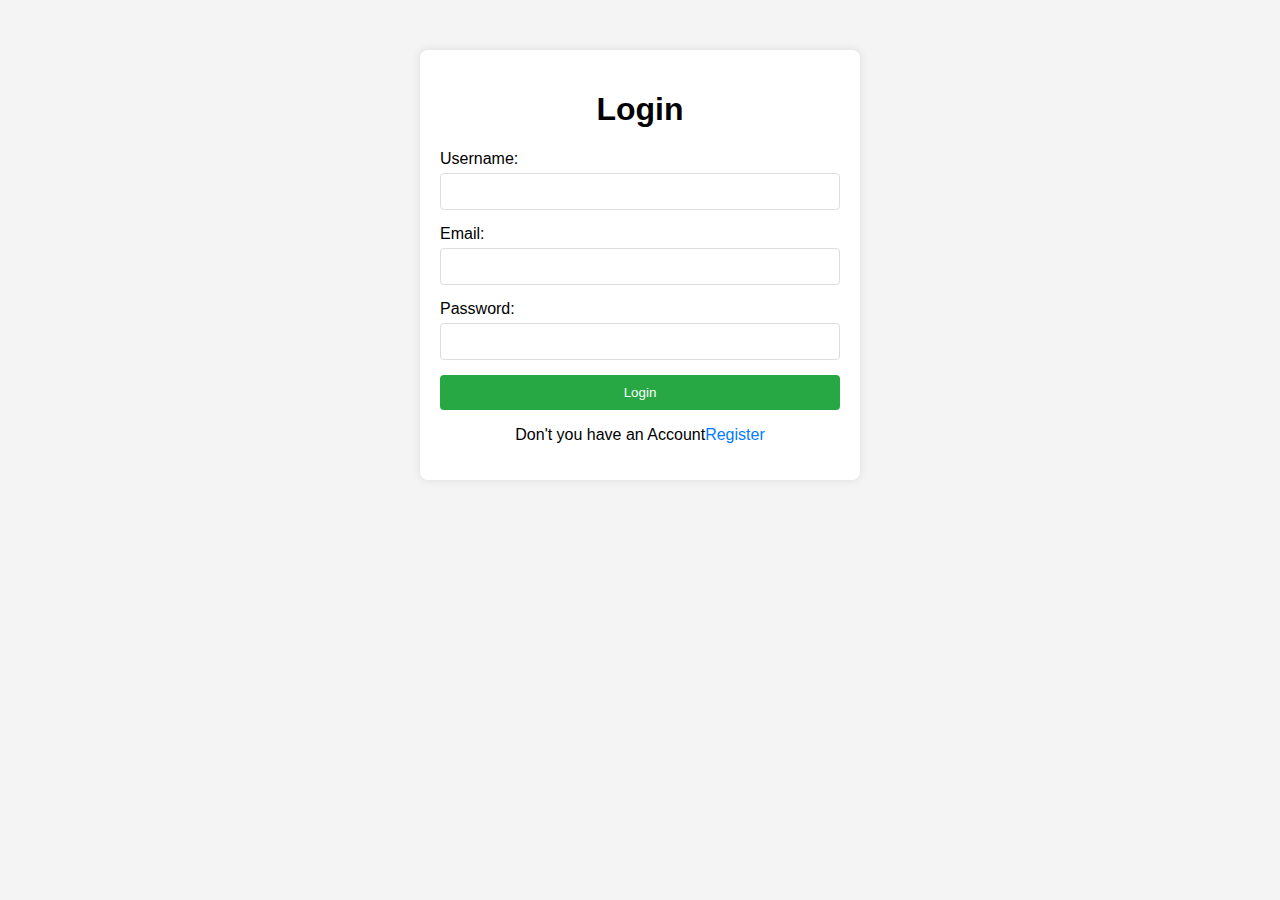
<file: index.html>
<!DOCTYPE html>
<html lang="en">
<head>
    <meta charset="UTF-8">
    <meta name="viewport" content="width=device-width, initial-scale=1.0">
    <title>Login</title>
    <link rel="stylesheet" href="index.css">
</head>
<body>
    <div class="container">
        <h1>Login</h1>
        <form id="loginForm">
            <label for="username">Username:</label>
            <input type="text" id="username" name="username" required>
            <label for="email">Email:</label>
            <input type="text" id="email" name="email" required>
            <label for="password">Password:</label>
            <input type="password" id="password" name="password" required>
            <button type="submit">Login</button>
        </form>
        <p>Don't you have an Account<a href="reg.html">Register</a></p>
        
    </div>
    <script src="index.js"></script>
</body>
</html>
</file>
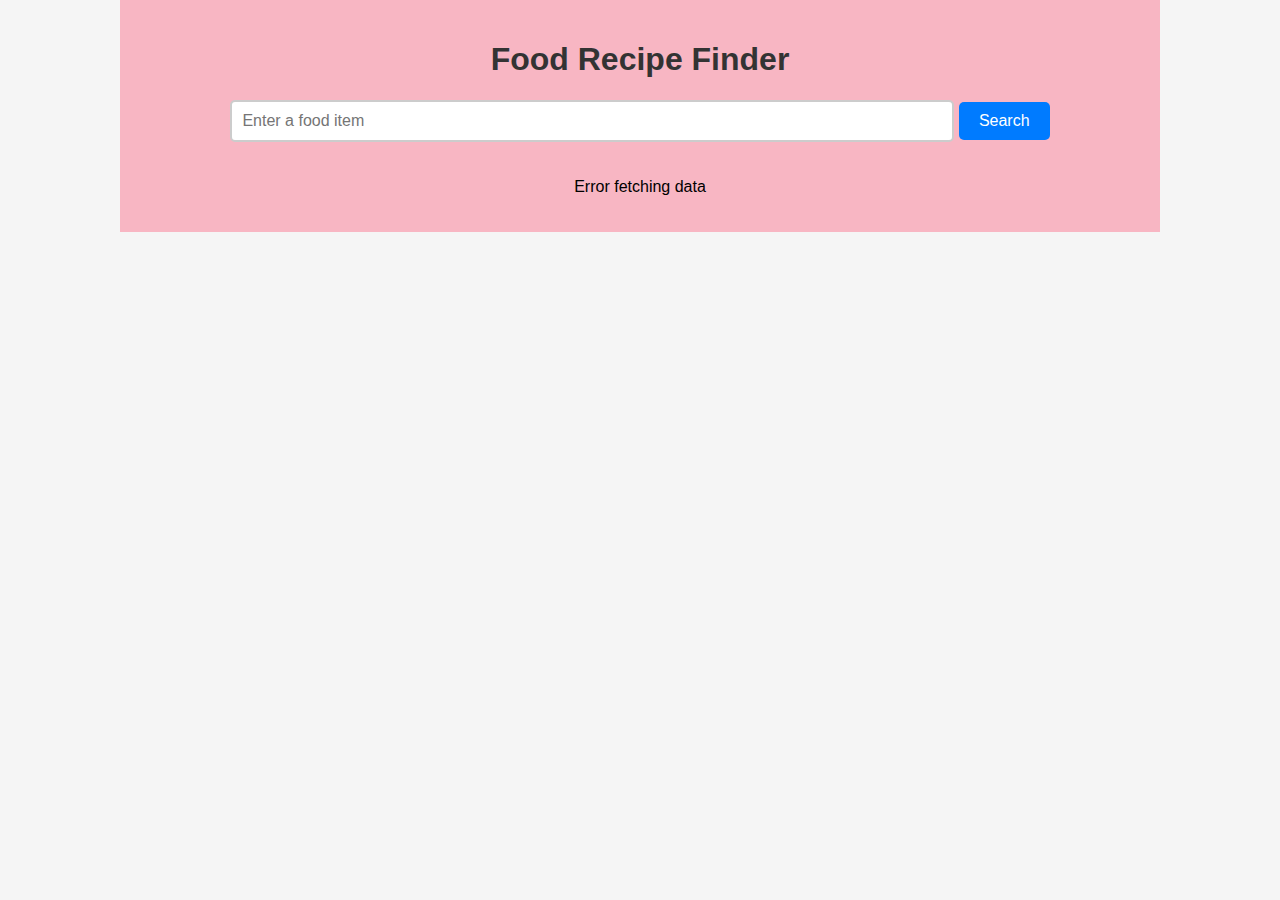
<file: mainpage.html>
<!DOCTYPE html>
<html lang="en">
<head>
    <meta charset="UTF-8">
    <meta name="viewport" content="width=device-width, initial-scale=1.0">
    <title>Recipe Finder</title>
    <link rel="stylesheet" href="mainpage.css">
</head>
<body>
    <div class="container">
        <h1>Food Recipe Finder</h1>
        <div class="search-bar">
            <input type="text" id="query" placeholder="Enter a food item">
            <button id="search-button">Search</button>
        </div>
        <div id="recipe-results" class="recipe-results"></div>
    </div>
    <script src="mainpage.js"></script>
</body>
</html>
</file>
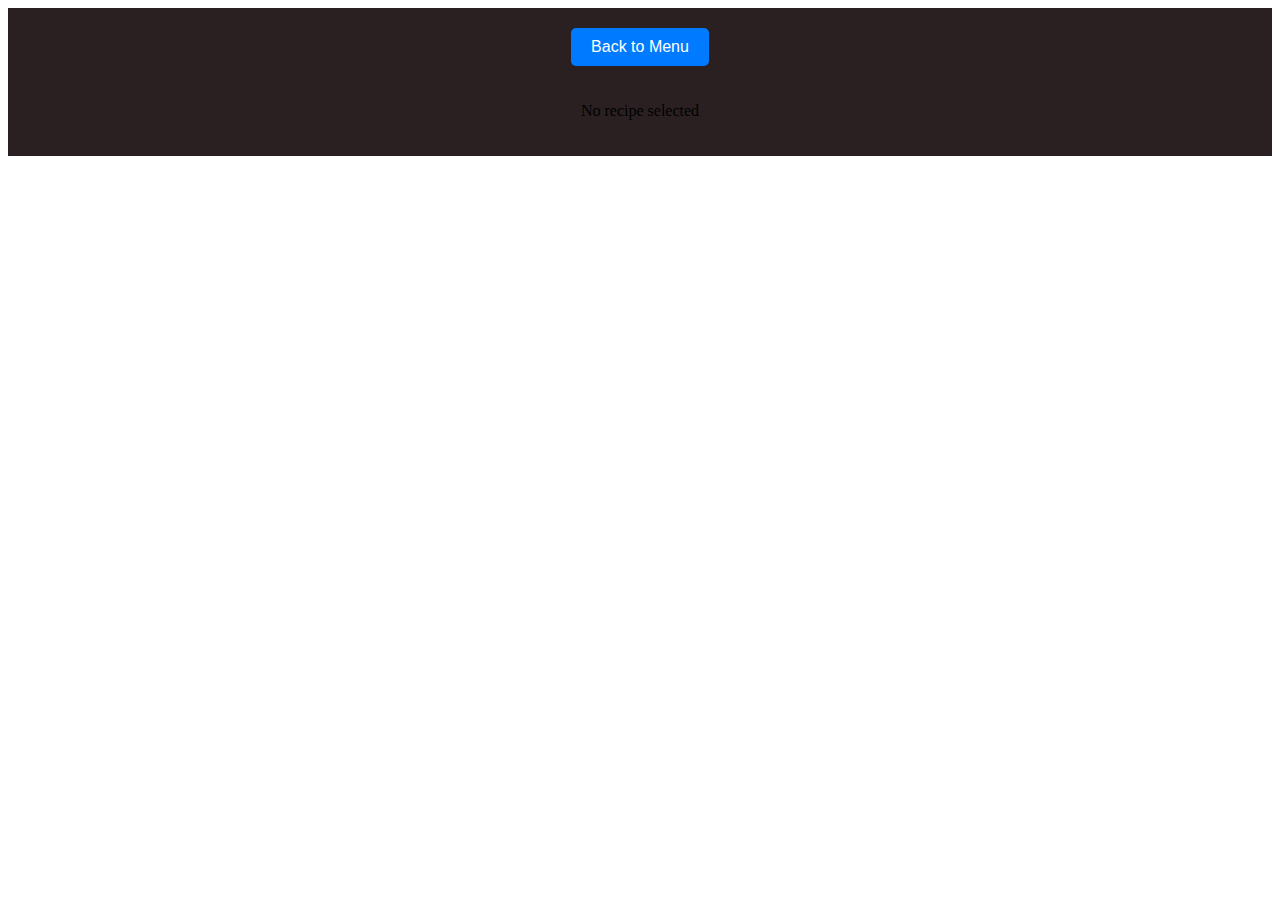
<file: recipe.html>
<!DOCTYPE html>
<html lang="en">
<head>
    <meta charset="UTF-8">
    <meta name="viewport" content="width=device-width, initial-scale=1.0">
    <title>Recipe Detail</title>
    <link rel="stylesheet" href="recipe.css">
</head>
<body>
    <div class="container">
        <button onclick="window.location.href='mainpage.html';" class="back-button">Back to Menu</button>
        <div id="recipe-detail" class="recipe-detail"></div>
    </div>
    <script>
        document.addEventListener('DOMContentLoaded', function() {
            const recipeDetail = document.getElementById('recipe-detail');
            const recipeId = localStorage.getItem('selectedRecipeId');
            
            if (recipeId) {
                fetch(`https://dummyjson.com/recipes`)
                    .then(response => response.json())
                    .then(data => {
                        const recipe = data.recipes.find(r => r.id == recipeId);
                        
                        if (recipe) {
                            recipeDetail.innerHTML = `
                                <div class="recipe-card">
                                    <img src="${recipe.image}" alt="${recipe.name}">
                                    <div class="recipe-card-content">
                                        <h2>${recipe.name}</h2>
                                        <p><strong>Ingredients:</strong></p>
                                        <ul>
                                            ${recipe.ingredients.map(ingredient => `<li>${ingredient}</li>`).join('')}
                                        </ul>
                                        <p><strong>Instructions:</strong> ${recipe.instructions}</p>
                                    </div>
                                </div>
                            `;
                        } else {
                            recipeDetail.innerHTML = '<p>Recipe not found</p>';
                        }
                    })
                    .catch(error => {
                        console.error('Error fetching data:', error);
                        recipeDetail.innerHTML = '<p>Error fetching data</p>';
                    });
            } else {
                recipeDetail.innerHTML = '<p>No recipe selected</p>';
            }
        });
    </script>
</body>
</html>
</file>
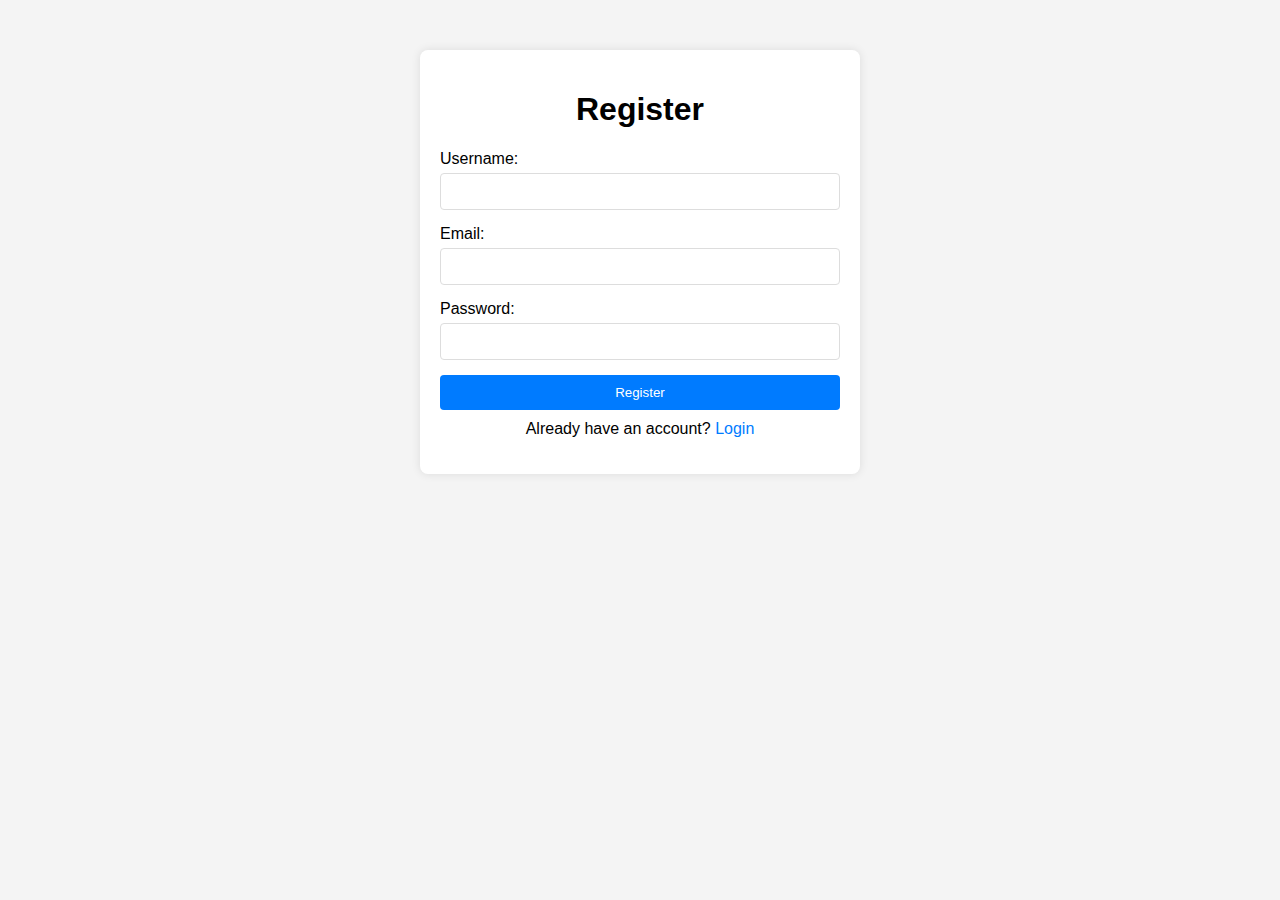
<file: reg.html>
<!DOCTYPE html>
<html lang="en">
<head>
    <meta charset="UTF-8">
    <meta name="viewport" content="width=device-width, initial-scale=1.0">
    <title>Register</title>
    <link rel="stylesheet" href="reg.css">
</head>
<body>
    <div class="container">
        <h1>Register</h1>
        <form id="registerForm">
            <label for="username">Username:</label>
            <input type="username" id="username" name="username" required>
            <label for="email">Email:</label>
            <input type="email" id="email" name="email" required>
            <label for="password">Password:</label>
            <input type="password" id="password" name="password" required>
           
            <button type="submit">Register</button>

        </form>
        <p>Already have an account? <a href="index.html">Login</a></p>
    </div>
    <script src="reg.js"></script>

</body>
</html>
</file>
<file: index.css>
body {
    font-family: Arial, sans-serif;
    background-color: #f4f4f4;
    margin: 0;
    padding: 0;
}

.container {
    max-width: 400px;
    margin: 50px auto;
    padding: 20px;
    background-color: #fff;
    border-radius: 8px;
    box-shadow: 0 0 10px rgba(0, 0, 0, 0.1);
}

h1 {
    text-align: center;
}

form {
    display: flex;
    flex-direction: column;
}

label {
    margin-bottom: 5px;
}

input {
    margin-bottom: 15px;
    padding: 10px;
    border: 1px solid #ddd;
    border-radius: 4px;
}

button {
    padding: 10px;
    background-color: #28a745;
    color: #fff;
    border: none;
    border-radius: 4px;
    cursor: pointer;
}

button:hover {
    background-color: #218838;
}

p {
    text-align: center;
}

a {
    color: #007bff;
    text-decoration: none;
}

a:hover {
    text-decoration: underline;
}
</file>
<file: mainpage.css>
body {
  font-family: Arial, sans-serif;
  margin: 0;
  padding: 0;
  background: #f5f5f5;
}

.container {
  max-width: 1000px;
  margin: 0 auto;
  padding: 20px;
  text-align: center;
  background-color: rgb(248, 182, 195)
}

h1 {
  color: #333;
}

.search-bar {
  margin: 20px 0;
}

input[type="text"] {
  padding: 10px;
  width: 70%;
  border: 2px solid #ccc;
  border-radius: 5px;
  font-size: 16px;
  transition: border-color 0.3s;
}

input[type="text"]:focus {
  border-color: #007bff;
  outline: none;
}

button {
  padding: 10px 20px;
  border: none;
  background: #007bff;
  color: #fff;
  font-size: 16px;
  border-radius: 5px;
  cursor: pointer;
  transition: background-color 0.3s;
}

button:hover {
  background: #0056b3;
}

.recipe-results {
  margin-top: 20px;
  display: flex;
  flex-wrap: wrap;
  justify-content: center;
  gap: 20px; /* Space between cards */
}

.recipe-card {
  background: #fff;
  border-radius: 10px;
  box-shadow: 0 4px 8px rgba(0, 0, 0, 0.1);
  overflow: hidden;
  width: 250px;
  height: auto;
  display: flex;
  flex-direction: column;
  transition: transform 0.3s, box-shadow 0.3s; /* Smooth transition effects */
}

.recipe-card:hover {
  transform: scale(1.05); /* Slightly enlarge the card */
  box-shadow: 0 8px 16px rgba(0, 0, 0, 0.2); /* More prominent shadow */
}

.recipe-card img {
  width: 100%;
  height: 150px;
  object-fit: cover;
  cursor: pointer; /* Indicate the image is clickable */
}

.recipe-card-content {
  padding: 15px;
}

.recipe-card h2 {
  font-size: 18px;
  margin: 10px 0;
}

.recipe-card p {
  font-size: 14px;
  margin: 0;
}

.recipe-card ul {
  list-style-type: disc;
  padding-left: 20px; /* Indent the list */
  margin: 10px 0;
}

.recipe-card li {
  font-size: 14px;
}

@keyframes fadeIn {
  from {
      opacity: 0;
  }
  to {
      opacity: 1;
  }
}

.back-button {
  padding: 10px 20px;
  border: none;
  background: #007bff;
  color: #fff;
  font-size: 16px;
  border-radius: 5px;
  cursor: pointer;
  transition: background-color 0.3s;
  margin-bottom: 20px;
}

.back-button:hover {
  background: #0056b3;
}

.recipe-detail {
  max-width: 600px;
  margin: 0 auto;
  text-align: center;
}
</file>
<file: recipe.css>
/* recipe-detail.css */

/* General container styles for the recipe detail page */
.container {
    max-width: 100vw; /* Full viewport width */
    margin: 0 auto;
    padding: 20px;
    box-sizing: border-box; /* Ensure padding is included in width */
    display: flex;
    flex-direction: column;
    align-items: center;
    background-color: rgb(42, 32, 34); /* Center content horizontally */
}

/* Back button style */
.back-button {
    background-color: #007bff;
    color: #fff;
    border: none;
    padding: 10px 20px;
    text-align: center;
    font-size: 16px;
    cursor: pointer;
    border-radius: 5px;
    margin-bottom: 20px;
    text-decoration: none; /* Remove underline */
    display: inline-block; /* Ensure it fits inline */
}

/* Recipe detail section */
.recipe-detail {
    display: flex;
    justify-content: center; /* Center content horizontally */
    width: 100%; /* Full width */
    overflow: hidden; /* Avoid horizontal scroll */
}

.recipe-card {
    width: 100%;
    max-width: 800px; /* Limit maximum width */
    border: 1px solid #ddd;
    border-radius: 10px;
    overflow: hidden;
    box-shadow: 0 2px 5px rgba(0,0,0,0.1);
    background-color: rgb(97, 22, 22);
    box-sizing: border-box; /* Ensure padding and border are included in width */
}

.recipe-card img {
    width: 50%; /* Responsive image */
    height: auto;
    object-fit: cover;
    margin-left: 190px; /* Maintain aspect ratio */
}

.recipe-card-content {
    background-color: #f1b9bd;
    padding: 20px;
    
}

.recipe-card-content h2 {
    margin-top: 0;
    font-size: 24px;
    
}

.recipe-card-content p {
    font-size: 16px;
    line-height: 1.5;
}

.recipe-card-content ul {
    padding-left: 20px;
    list-style-type: disc;
}

@media (max-width: 600px) {
    .recipe-card-content h2 {
        font-size: 20px; /* Adjust font size for smaller screens */
    }
    
    .recipe-card-content p, .recipe-card-content ul {
        font-size: 14px; /* Adjust font size for readability on smaller screens */
    }
}
</file>
<file: reg.css>
body {
    font-family: Arial, sans-serif;
    background-color: #f4f4f4;
    margin: 0;
    padding: 0;
}

.container {
    max-width: 400px;
    margin: 50px auto;
    padding: 20px;
    background-color: #fff;
    border-radius: 8px;
    box-shadow: 0 0 10px rgba(0, 0, 0, 0.1);
}

h1 {
    text-align: center;
}

form {
    display: flex;
    flex-direction: column;
}

label {
    margin-bottom: 5px;
}

input {
    margin-bottom: 15px;
    padding: 10px;
    border: 1px solid #ddd;
    border-radius: 4px;
}

button {
    padding: 10px;
    background-color: #007bff;
    color: #fff;
    border: none;
    border-radius: 4px;
    cursor: pointer;
}

button:hover {
    background-color: #0056b3;
}

p {
    text-align: center;
    margin-top: 10px;
}

a {
    color: #007bff;
    text-decoration: none;
}

a:hover {
    text-decoration: underline;
}
</file>
